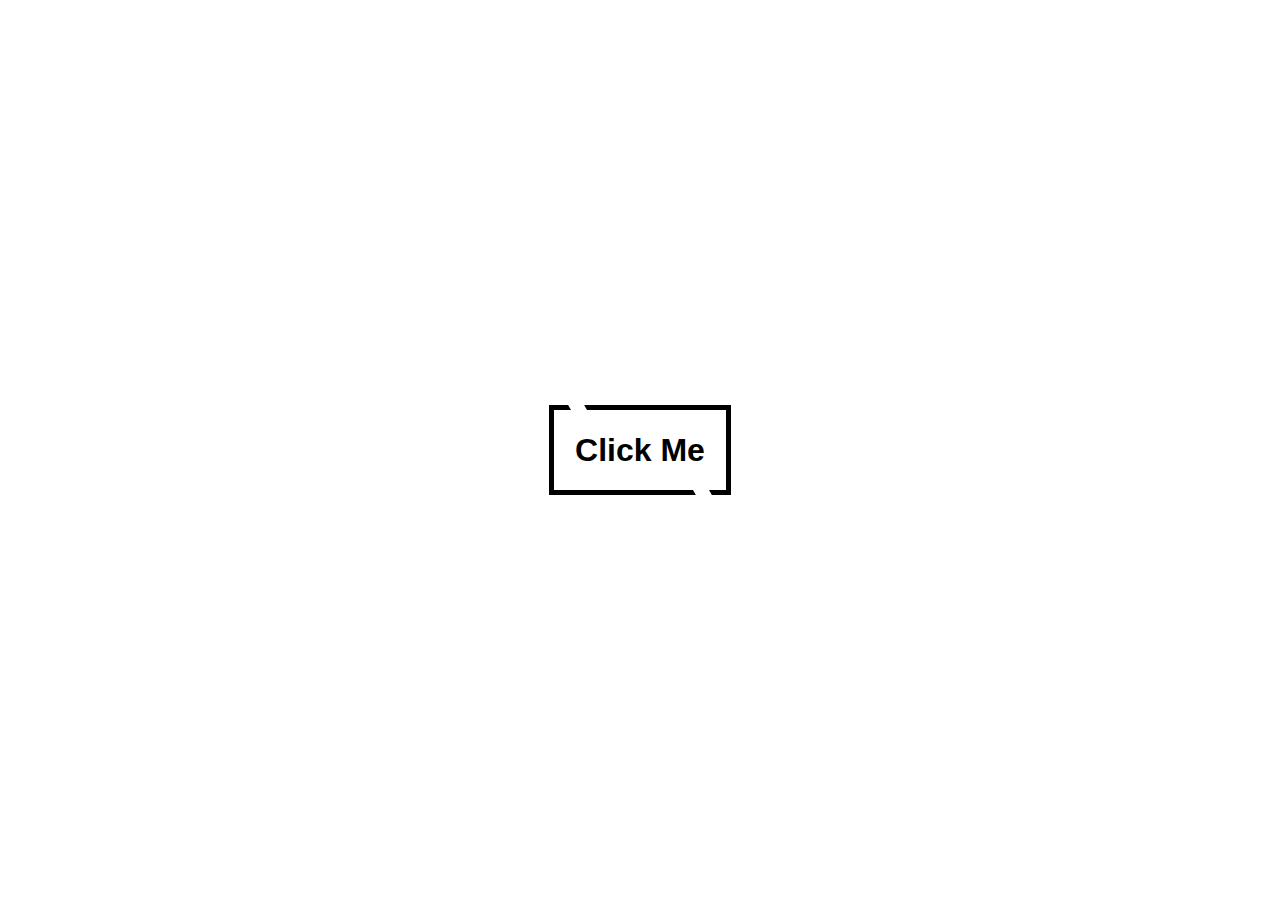
<file: animatedButton/1/index.html>
<!DOCTYPE html>
<html lang="en">
<head>
    <meta charset="UTF-8">
    <meta name="viewport" content="width=device-width, initial-scale=1.0">
    <link rel="stylesheet" href="https://cdn.jsdelivr.net/npm/bootstrap-icons@1.8.1/font/bootstrap-icons.css">
    <link rel="stylesheet" href="style.css">
    <title>Animated Button #1</title>
</head>
<body>
    <button>
        Click Me
    </button>
</body>
</html>
</file>
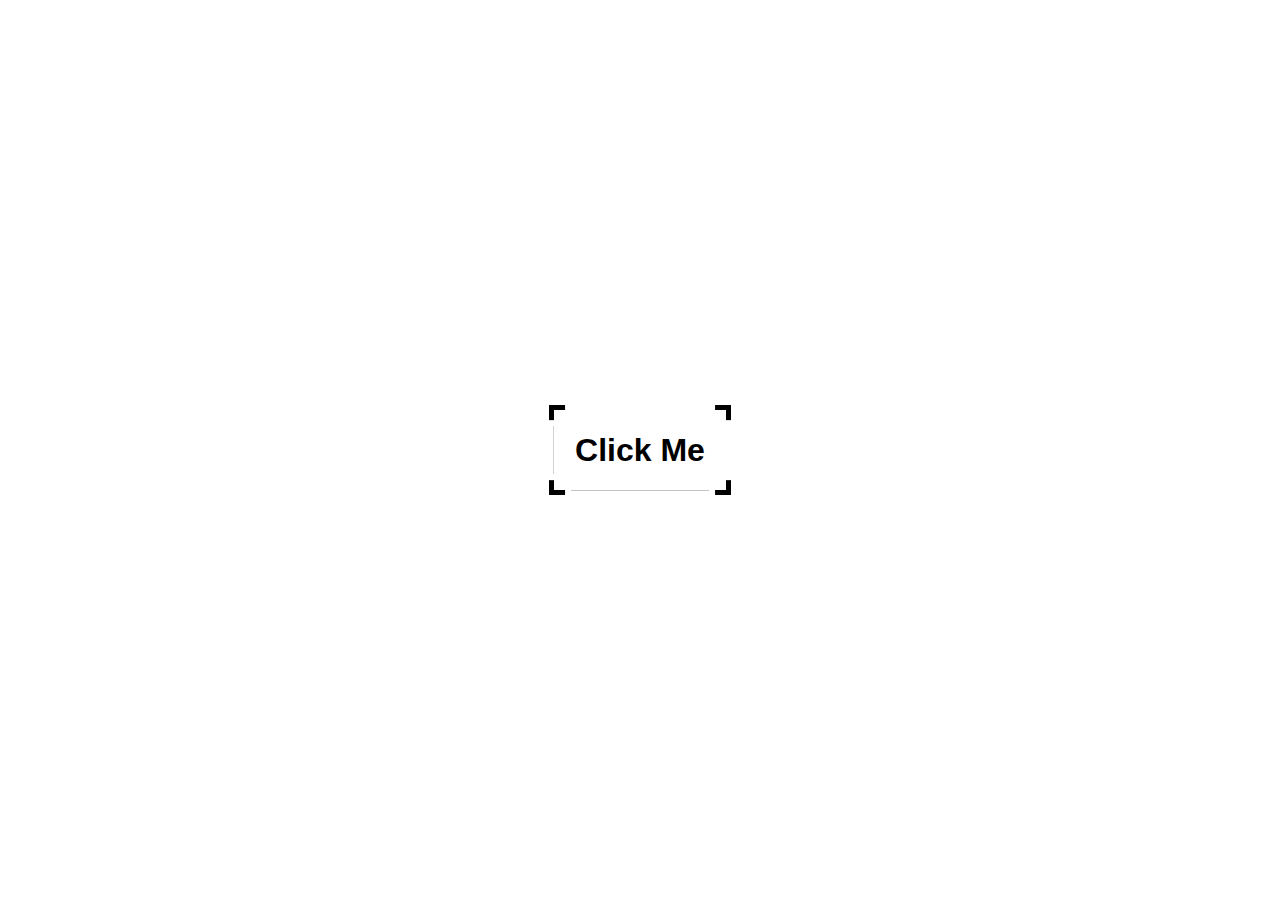
<file: animatedButton/2/index.html>
<!DOCTYPE html>
<html lang="en">
<head>
    <meta charset="UTF-8">
    <meta name="viewport" content="width=device-width, initial-scale=1.0">
    <link rel="stylesheet" href="https://cdn.jsdelivr.net/npm/bootstrap-icons@1.8.1/font/bootstrap-icons.css">
    <link rel="stylesheet" href="style.css">
    <title>Animated Button #2</title>
</head>
<body>
    <button>
        Click Me
    </button>
</body>
</html>
</file>
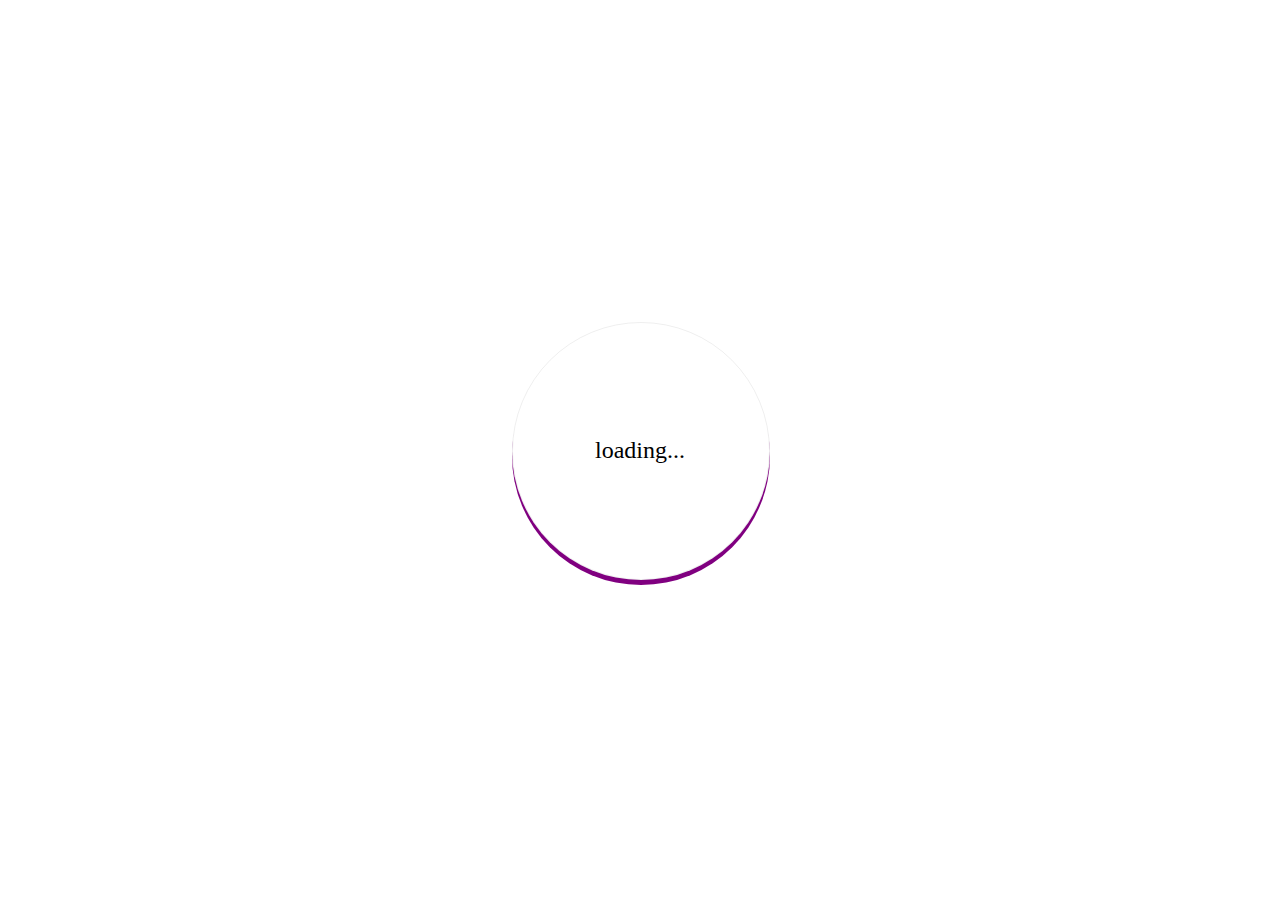
<file: animatedLoading/1/index.html>
<!DOCTYPE html>
<html lang="en">
<head>
    <meta charset="UTF-8">
    <meta name="viewport" content="width=device-width, initial-scale=1.0">
    <link rel="stylesheet" href="https://cdn.jsdelivr.net/npm/bootstrap-icons@1.8.1/font/bootstrap-icons.css">
    <link rel="stylesheet" href="style.css">
    <title>Animated Loading #1</title>
</head>
<body>
    <div class="loading">
        loading...
    </div>
</body>
</html>
</file>
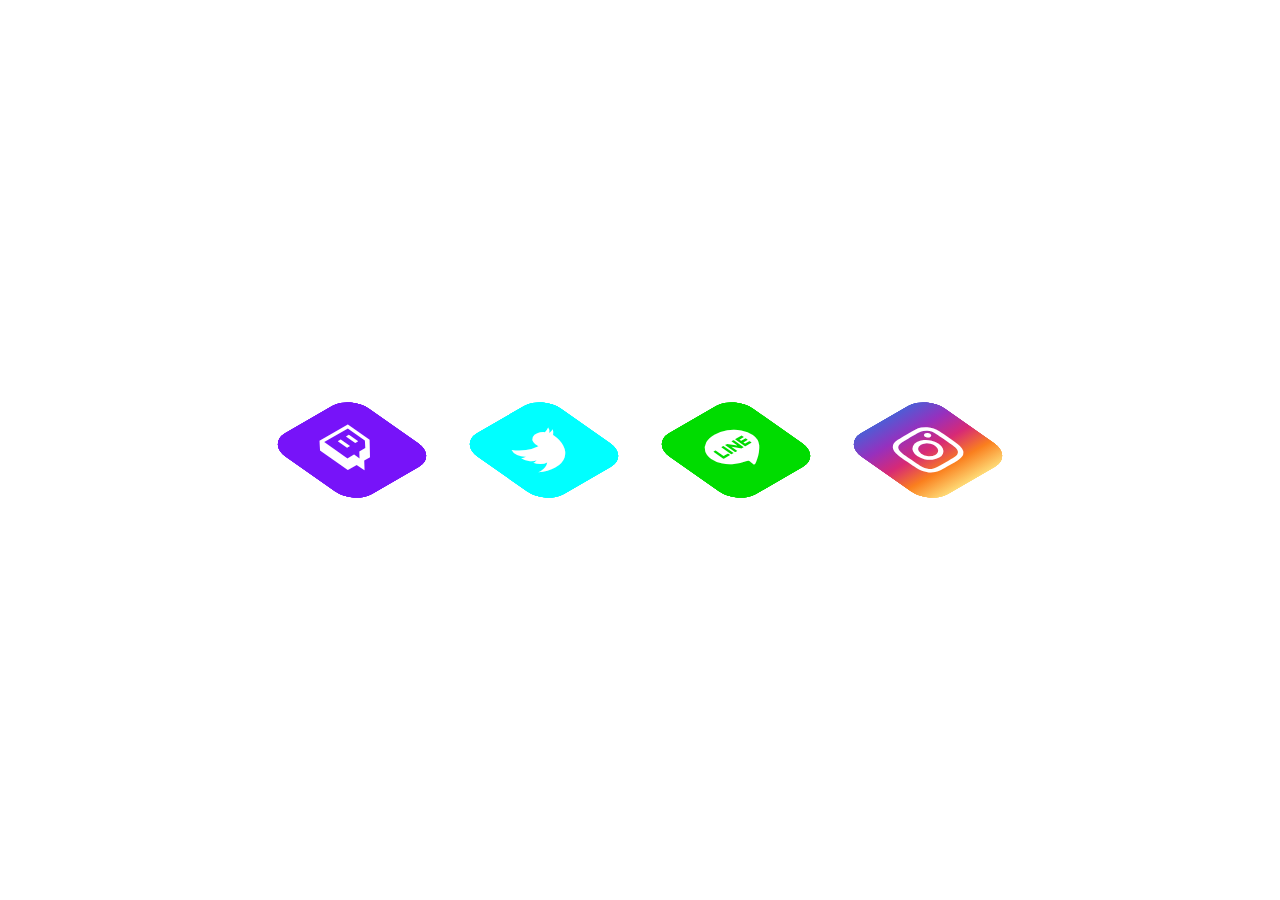
<file: communityIcon/1/index.html>
<!DOCTYPE html>
<html lang="en">
<head>
    <meta charset="UTF-8">
    <meta name="viewport" content="width=device-width, initial-scale=1.0">
    <link rel="stylesheet" href="https://cdn.jsdelivr.net/npm/bootstrap-icons@1.8.1/font/bootstrap-icons.css">
    <link rel="stylesheet" href="style.css">
    <title>Community Icon #1</title>
</head>
<body>
    <div class="wrapper">
        <div class="item twitch">
            <span class="bi bi-twitch"></span><span></span><span></span><span></span><span></span>
        </div>
        <div class="item twitter">
            <span class="bi bi-twitter"></span><span></span><span></span><span></span><span></span>
        </div>
        <div class="item line">
            <span class="bi bi-line"></span><span></span><span></span><span></span><span></span>
        </div>
        <div class="item instagram">
            <span class="bi bi-instagram"></span><span></span><span></span><span></span><span></span>
        </div>
    </div>
</body>
</html>
</file>
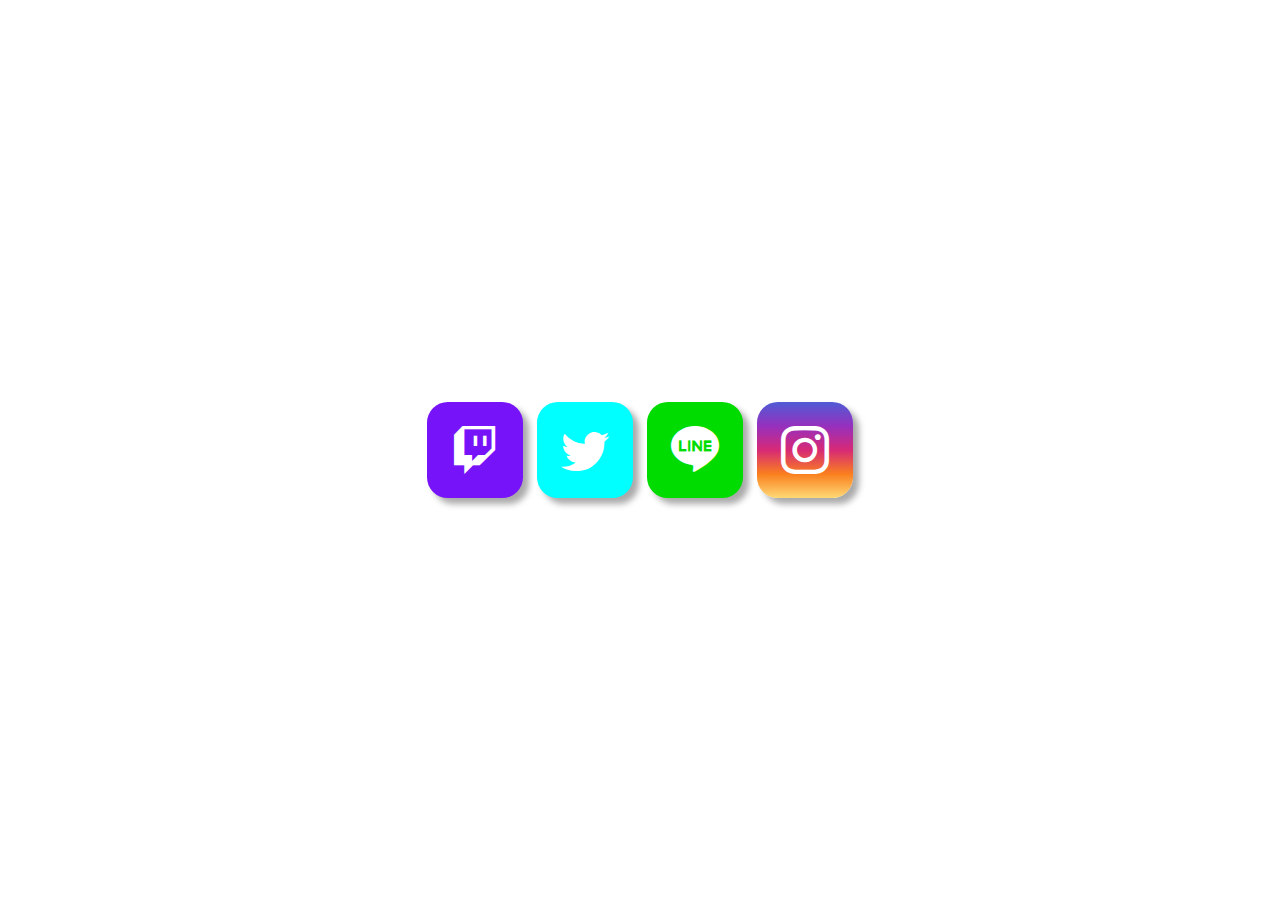
<file: communityIcon/2/index.html>
<!DOCTYPE html>
<html lang="en">
<head>
    <meta charset="UTF-8">
    <meta name="viewport" content="width=device-width, initial-scale=1.0">
    <link rel="stylesheet" href="https://cdn.jsdelivr.net/npm/bootstrap-icons@1.8.1/font/bootstrap-icons.css">
    <link rel="stylesheet" href="style.css">
    <title>Community Icon #2</title>
</head>
<body>
    <div class="wrapper">
        <div class="item bi bi-twitch">
            <span>twitch</span>
        </div>
        <div class="item bi bi-twitter">
            <span>twitter</span>
        </div>
        <div class="item bi bi-line">
            <span>line</span>
        </div>
        <div class="item bi bi-instagram">
            <span>instagram</span>
        </div>
    </div>
</body>
</html>
</file>
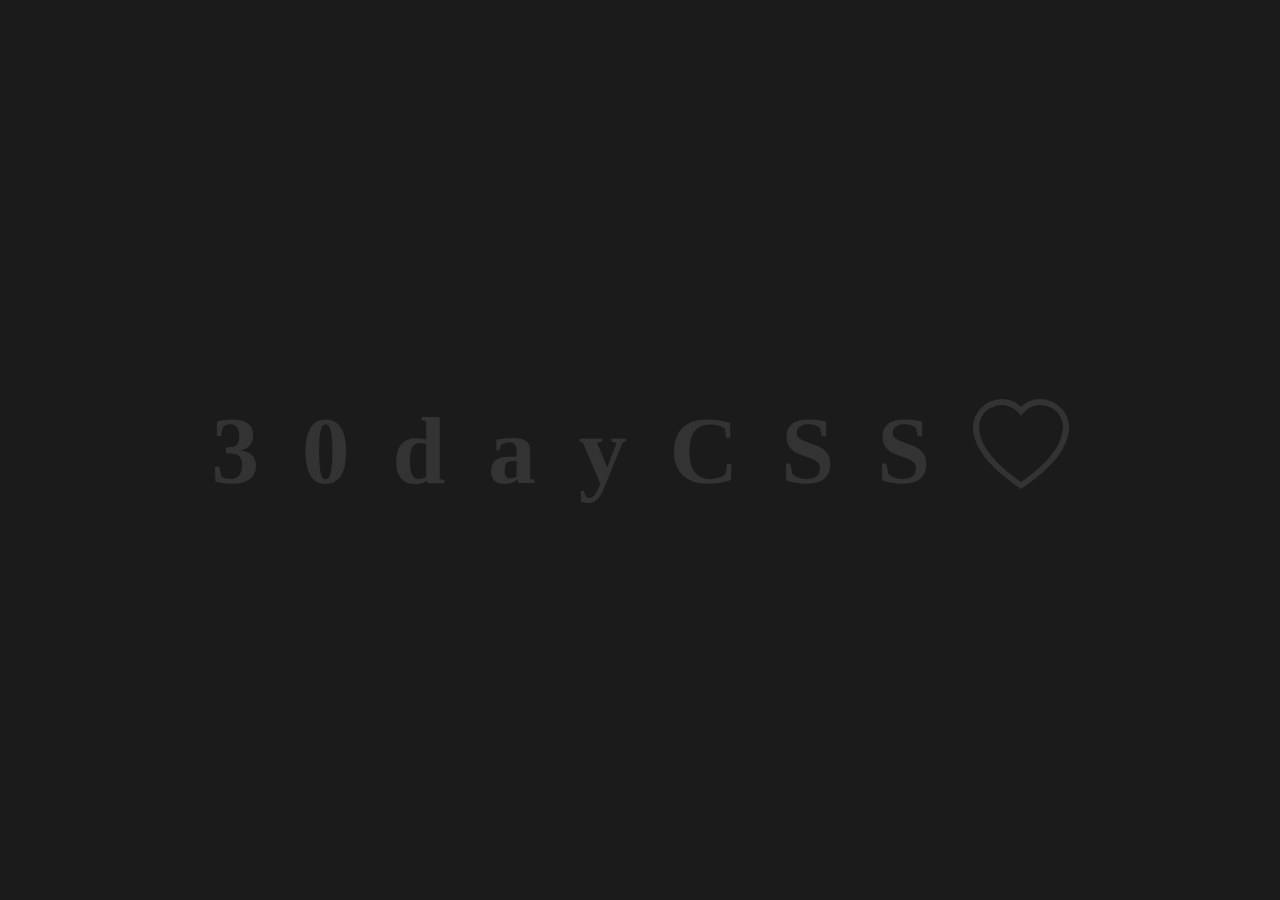
<file: lightningText/1/index.html>
<!DOCTYPE html>
<html lang="en">
<head>
    <meta charset="UTF-8">
    <meta name="viewport" content="width=device-width, initial-scale=1.0">
    <link rel="stylesheet" href="https://cdn.jsdelivr.net/npm/bootstrap-icons@1.8.1/font/bootstrap-icons.css">
    <link rel="stylesheet" href="style.css">
    <title> Lightning Text #1</title>
</head>
<body>
    <div class="text">3</div>
    <div class="text">0</div>
    <div class="text">d</div>
    <div class="text">a</div>
    <div class="text">y</div>
    <div class="text">C</div>
    <div class="text">S</div>
    <div class="text">S</div>
    <div class="text bi bi-heart"></div>
    <script>
        eles = document.querySelectorAll(".text")
        eles.forEach((ele,ind) => {
            ele.style.animationDelay  = `${0.6*ind}s`
        });
    </script>
</body>
</html>
</file>
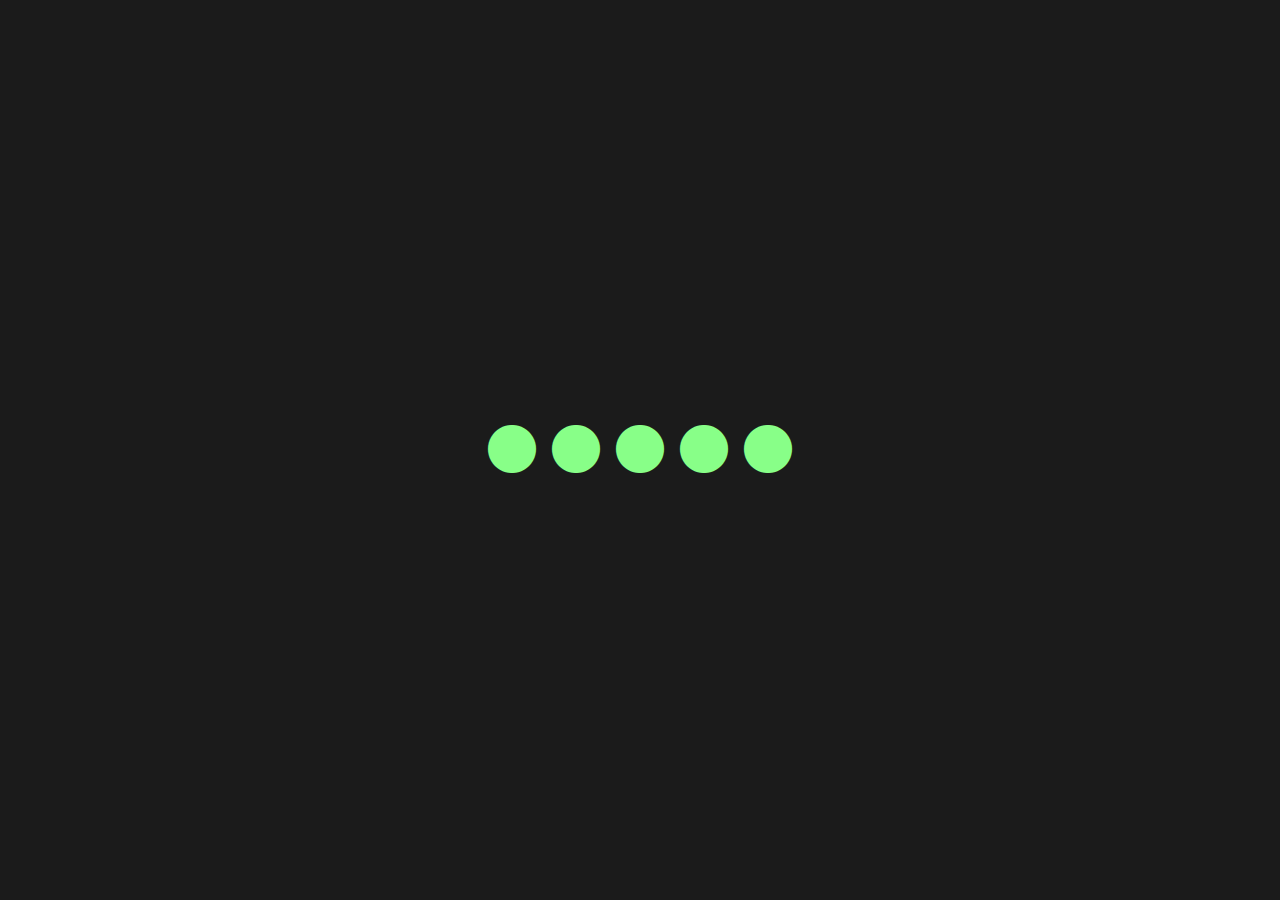
<file: preloader/1/index.html>
<!DOCTYPE html>
<html lang="en">
<head>
    <meta charset="UTF-8">
    <meta name="viewport" content="width=device-width, initial-scale=1.0">
    <link rel="stylesheet" href="https://cdn.jsdelivr.net/npm/bootstrap-icons@1.8.1/font/bootstrap-icons.css">
    <link rel="stylesheet" href="style.css">
    <title> Preloader #1</title>
</head>
<body>
    <div class="bi bi-circle-fill"></div>
    <div class="bi bi-circle-fill"></div>
    <div class="bi bi-circle-fill"></div>
    <div class="bi bi-circle-fill"></div>
    <div class="bi bi-circle-fill"></div>
    <script>
        eles = document.querySelectorAll(".bi-circle-fill")
        s = 0.25
        t = 0
        duration = 1.3
        eles.forEach((ele,ind) => {
            ele.style.animationDelay  = `${t+=s}s`
        });
    </script>
</body>
</html>
</file>
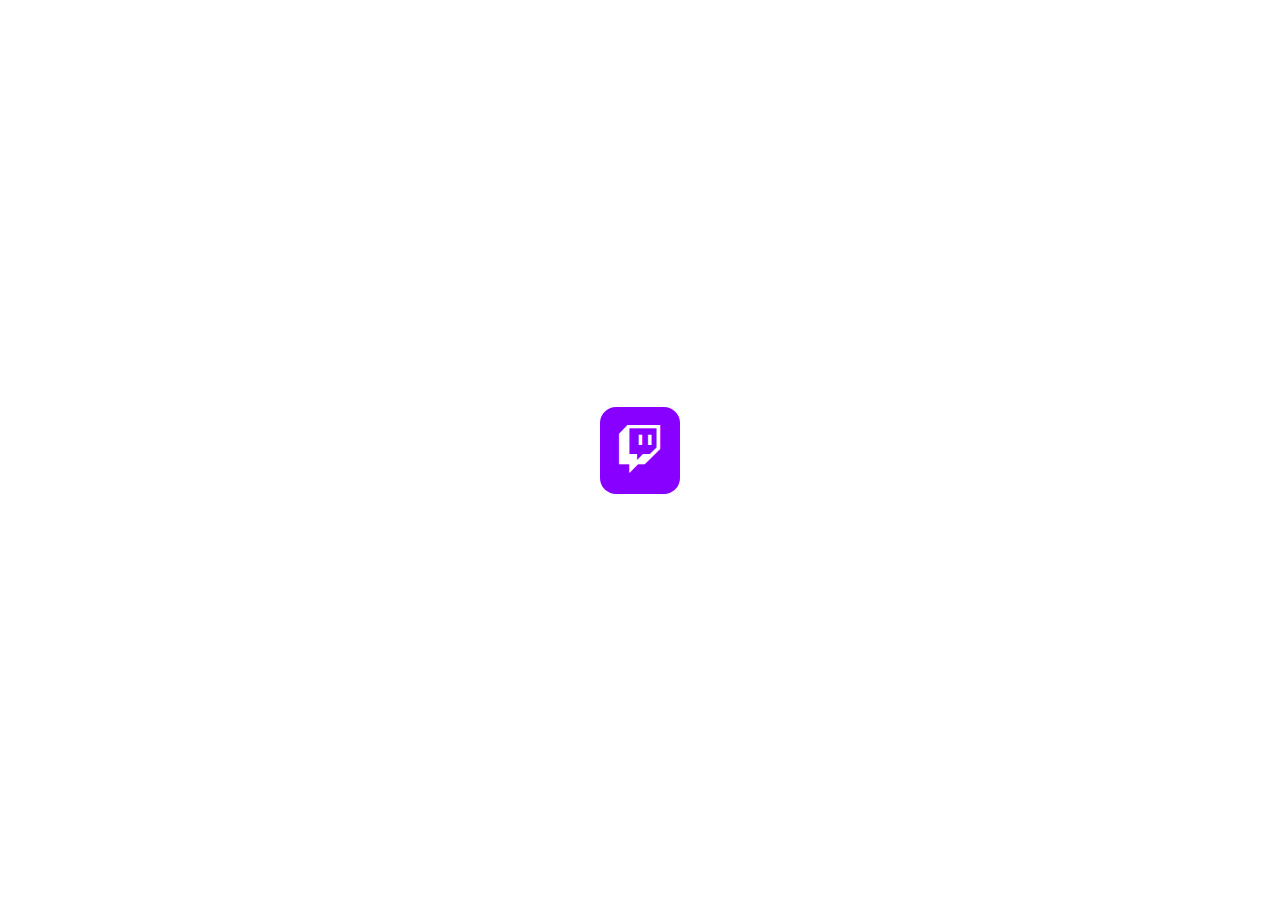
<file: pulseEffect/1/index.html>
<!DOCTYPE html>
<html lang="en">
<head>
    <meta charset="UTF-8">
    <meta name="viewport" content="width=device-width, initial-scale=1.0">
    <link rel="stylesheet" href="https://cdn.jsdelivr.net/npm/bootstrap-icons@1.8.1/font/bootstrap-icons.css">
    <link rel="stylesheet" href="style.css">
    <title>Pulse Effect #1</title>
</head>
<body>
    <div class="bi bi-twitch twitch"></div>
</body>
</html>
</file>
<file: animatedButton/1/style.css>
*{
    padding: 0;
    margin: 0;
    box-sizing: border-box;
}
html{
    width: 100%;
    height: 100vh;
}
body{
    width: 100%;
    height: 100%;
    display: flex;
    justify-content: center;
    align-items: center;
}
button{
    padding: 1.33rem;
    font-size: 2rem;
    font-weight: 700;
    border: 5px solid #000;
    background-color: transparent;
    position: relative;
    cursor: pointer;
}
button::before,button::after{
    content: "";
    width: 1rem;
    height: 1rem;
    background-color: #fff;
    position: absolute;
    transform: skew(30deg);
    transition: .3s ease-in-out;
}
button::before{
    top: -10%;
    left: 10%;
}
button::after{
    bottom: -10%;
    right: 10%;
}
button:hover::before{
    left: 80%;
    transform: skew(-30deg);
}
button:hover::after{
    right: 80%;
    transform: skew(-30deg);
}
</file>
<file: animatedButton/2/style.css>
*{
    padding: 0;
    margin: 0;
    box-sizing: border-box;
}
html{
    width: 100%;
    height: 100vh;
}
body{
    width: 100%;
    height: 100%;
    display: flex;
    justify-content: center;
    align-items: center;
}
button{
    padding: 1.33rem;
    font-size: 2rem;
    font-weight: 700;
    border: 5px solid #000;
    background-color: transparent;
    position: relative;
    cursor: pointer;
}
button::before,button::after{
    content: "";
    position: absolute;
    top: 50%;
    left: 50%;
    transform: translate(-50%,-50%);
    border: 6px solid #fff;
}
button::before{
    width: 80%;
    height: 100%;
}
button::after{
    width: 100%;
    height: 60%;
}
button:hover::after{
    height: 0%;
    border-color: transparent;
    transition:.3s;
    transition-delay: .17s;
}
button:hover::before{
    width: 0%;
    border-color: transparent;
    transition:.1s;
}
</file>
<file: animatedLoading/1/style.css>
*{
    padding: 0;
    margin: 0;
    box-sizing: border-box;
}
html{
    width: 100%;
    height: 100vh;
}
body{
    width: 100%;
    height: 100%;
    display: flex;
    justify-content: center;
    align-items: center;
}
.loading{
    width: 8rem;
    height: 8rem;
    padding: 8rem;
    font-size: 1.5rem;
    position: relative;
    display: flex;
    justify-content: center;
    align-items: center;
}
.loading::after{
    content: "";
    width: 100%;
    height: 100%;
    position: absolute;
    top: 0;
    left: 0;
    border: 1px solid #00000011;
    border-radius: 50%;
    box-shadow: 0 5px 0 purple;
    animation: loading .6s linear infinite;
}
@keyframes loading{
    0%{
        transform: rotate(0deg);
    }
    100%{
        transform: rotate(360deg);
    }
}
</file>
<file: communityIcon/1/style.css>
*{
    padding: 0;
    margin: 0;
    box-sizing: border-box;
}
html{
    width: 100%;
    height: 100vh;
}
body{
    width: 100%;
    height: 100%;
    display: flex;
    justify-content: center;
    align-items: center;
}
.wrapper{
    display: flex;
    align-items: center;
    gap: 6rem;
}
.wrapper .item{
    width: 6rem;
    height: 6rem;
    display: flex;
    justify-content: center;
    align-items: center;
    position: relative;
    transform: rotate(-30deg) skew(25deg);
    cursor: pointer;
}
.wrapper .item span{
    width: 100%;
    height: 100%;
    font-size: 3rem;
    padding: 1.88rem;
    color: #fff;
    border-radius: 1.3rem;
    position: absolute;
    top: 0;
    left: 0;
    display: flex;
    justify-content: center;
    align-items: center;
    transform: none;
    transition: .3s;
}
.wrapper .item span:nth-child(1){
    z-index: 1;
}
.wrapper .item:hover span{
    box-shadow: -1px 1px 10px #555
}
.wrapper .item:hover span:nth-child(1){
    transform: translate(100%,-100%);
    opacity: 1;
}
.wrapper .item:hover span:nth-child(2){
    transform: translate(80%,-80%);
    opacity: .8;
}
.wrapper .item:hover span:nth-child(3){
    transform: translate(60%,-60%);
    opacity: .6;
}
.wrapper .item:hover span:nth-child(4){
    transform: translate(40%,-40%);
    opacity: .4;
}
.wrapper .item:hover span:nth-child(5){
    transform: translate(20%,-20%);
    opacity: .2;
}
.wrapper .item.twitch span{
    background-color: #7713f9;
}
.wrapper .item.twitter span{
    background-color: aqua;
}
.wrapper .item.line span{
    background-color: rgb(0, 220, 0);
}
.wrapper .item.instagram span{
    background-image: linear-gradient(to top, #FED975 , #FA7F1E, #D72976, #9630BE, #4F5CD5);
}
</file>
<file: communityIcon/2/style.css>
*{
    padding: 0;
    margin: 0;
    box-sizing: border-box;
}
html{
    width: 100%;
    height: 100vh;
}
body{
    width: 100%;
    height: 100%;
    display: flex;
    justify-content: center;
    align-items: center;
}
.wrapper{
    display: flex;
    align-items: center;
    padding: 0.33rem;
    justify-content: center;
    gap: 0.88rem;
}
.wrapper .item{
    width: 6rem;
    height: 6rem;
    padding: 0.66rem;
    font-size: 3rem;
    color: #fff;
    cursor: pointer;
    display: flex;
    justify-content: center;
    align-items: center;
    border-radius: 1.3rem;
    transition: .7s linear;
    gap: .88rem;
    box-shadow: 6px 6px 6px 0 #aaa;
}
.wrapper .item:hover{
    width: auto;
}
.wrapper .item:hover span{
    display: initial;
}
.wrapper .item span{
    display: none;
    flex: 1;
    text-align: center;
}
.wrapper .item.bi-twitch{
    background-color: #7713f9;
}
.wrapper .item.bi-twitter{
    background-color: aqua;
}
.wrapper .item.bi-line{
    background-color: rgb(0, 220, 0);
}
.wrapper .item.bi-instagram{
    background-image: linear-gradient(to top, #FED975 , #FA7F1E, #D72976, #9630BE, #4F5CD5);
}
</file>
<file: lightningText/1/style.css>
*{
    padding: 0;
    margin: 0;
    box-sizing: border-box;
}
html{
    width: 100%;
    height: 100vh;
}
body{
    width: 100%;
    height: 100%;
    display: flex;
    justify-content: center;
    align-items: center;
    background-color: #1b1b1b;
}
.text{
    font-size: 6rem;
    font-weight: 700;
    margin: 0 1.33rem;
    animation: shine .6s linear;
    color: #333;
}
@keyframes shine{
    0%{
    }
    50%{
        color: #fa0;
        text-shadow: 0 0 5rem #fa0;
    }
    100%{
        color: #333;
    }
}
</file>
<file: preloader/1/style.css>
*{
    padding: 0;
    margin: 0;
    box-sizing: border-box;
}
html{
    width: 100%;
    height: 100vh;
}
body{
    width: 100%;
    height: 100%;
    display: flex;
    justify-content: center;
    align-items: center;
    background-color: #1b1b1b;
}
.bi-circle-fill{
    font-size: 3rem;
    color: #8f8;
    margin: 0 .5rem;
    animation: scale 3s linear infinite;
    transform-origin: top right;
}
@keyframes scale{
    0%{
        transform:scale(1);
        opacity: 1;
    }
    50%{
        transform:scale(.1);
        opacity: 0.7;
    }
    100%{
        transform:scale(1);
        opacity: 1;
    }
}
</file>
<file: pulseEffect/1/style.css>
*{
    padding: 0;
    margin: 0;
    box-sizing: border-box;
}
html{
    width: 100%;
    height: 100vh;
}
body{
    width: 100%;
    height: 100%;
    display: flex;
    justify-content: center;
    align-items: center;
}
body .twitch{
    font-size: 3rem;
    padding: 1rem;
    border-radius: 1rem;
    background-color: #80f;
    color: #fff;
    animation: pulse 1s linear infinite;
}

@keyframes pulse
{
    0%
    {
        box-shadow: 0 0 0 0 #8800ff88,0 0 0 0 #8811ff88;
    }
    40%
    {
        box-shadow: 0 0 0 1.3rem #8800ff00,0 0 0 0 #8811ff88;
    }
    80%
    {
        box-shadow: 0 0 0 1.3rem #8800ff00,0 0 0 1.8rem #8811ff00;

    }
    100%
    {
        box-shadow: 0 0 0 0px #8800ff00,0 0 0 1.8rem #8811ff00;
    }
}
</file>
